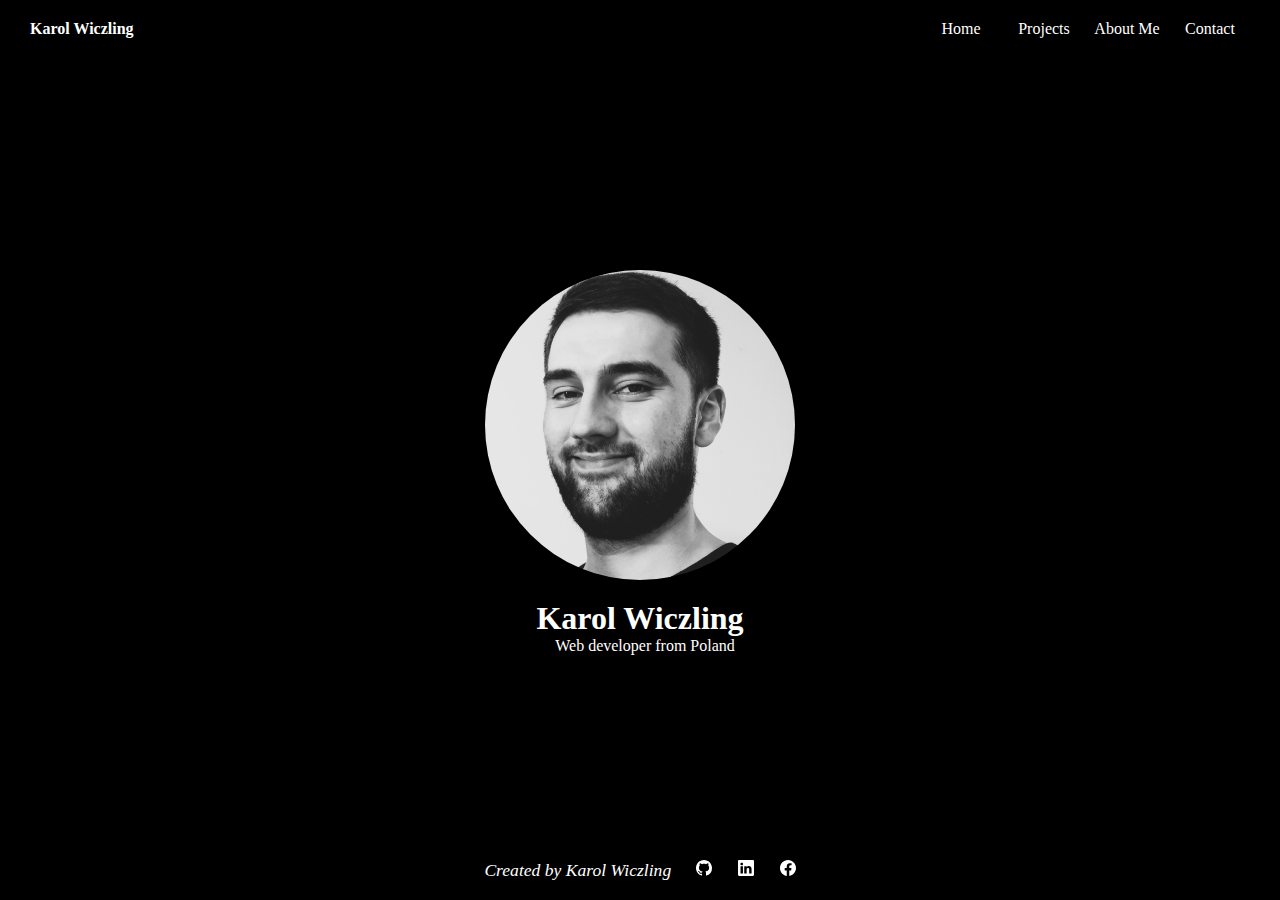
<file: index.html>
<!DOCTYPE html>
<html lang="en">
    <head>
        <meta charset="UTF-8">
        <meta http-equiv="X-UA-Compatible" content="IE=edge">
        <meta name="viewport" content="width=device-width, initial-scale=1.0">
        
        
        <!-- Favicon -->
        <link rel="icon" type="image/x-icon" href="./assets/favicon.png">
        
        <title>Karol Wiczling</title>
    </head>
    <body>
        <!-- Header -->
        <header id="header"></header>

        <!-- App Content -->
        <main id="root">

            <!-- Page content -->
            <div id="page-container" >
                    <div id="home-container">
                        <img id='landing-image' src="./assets/images/profil.jpg" alt="">

                        <h2>Karol Wiczling</h2>
                        <p>Web developer from Poland</p>
                    </div>
            </div>
        </main>
        
        <!-- Footer -->
        <footer id="footer">
           
        </footer>

        <!-- Javascript -->
        <script src="./scripts/index.js" type="module"></script>
        <link href="./styles/pages/home.css" rel="stylesheet">
    </body>
</html>
</file>
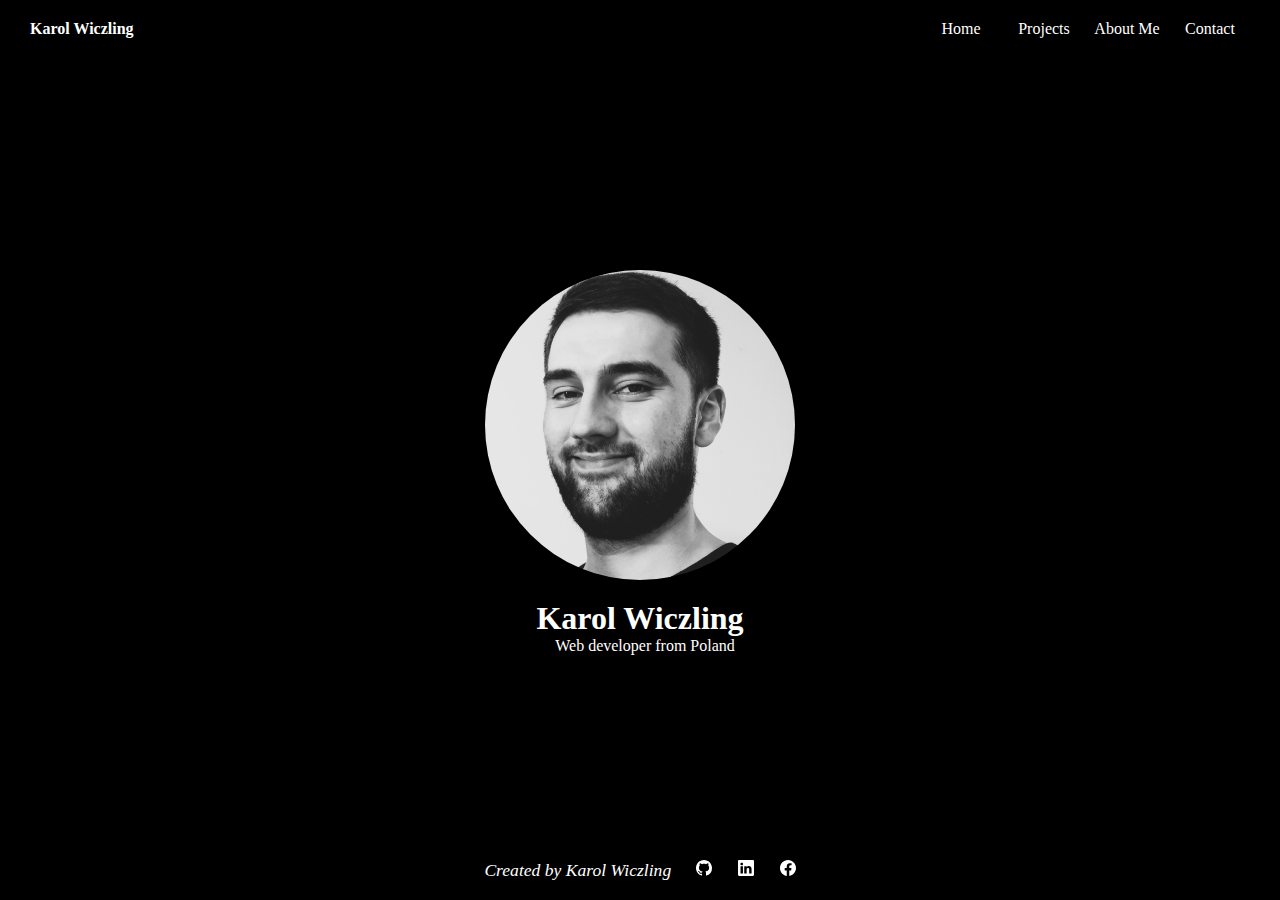
<file: html/index.html>
<!DOCTYPE html>
<html lang="en">
    <head>
        <meta charset="UTF-8">
        <meta http-equiv="X-UA-Compatible" content="IE=edge">
        <meta name="viewport" content="width=device-width, initial-scale=1.0">
        
        
        <!-- Favicon -->
        <link rel="icon" type="image/x-icon" href="../assets/favicon.png">
        
        <title>Karol Wiczling</title>
    </head>
    <body>
        <!-- Header -->
        <header id="header"></header>

        <!-- App Content -->
        <main id="root">

            <!-- Page content -->
            <div id="page-container" >
                    <div id="home-container">

                        <img id='landing-image' src="../assets/images/profil.jpg" alt="">

                        <h2>Karol Wiczling</h2>
                        <p>Web developer from Poland</p>
                    </div>
            </div>
        </main>
        
        <!-- Footer -->
        <footer id="footer">
           
        </footer>

        <!-- Javascript -->
        <script src="../scripts/index.js" type="module"></script>
        <link href="../styles/pages/home.css" rel="stylesheet">
    </body>
</html>
</file>
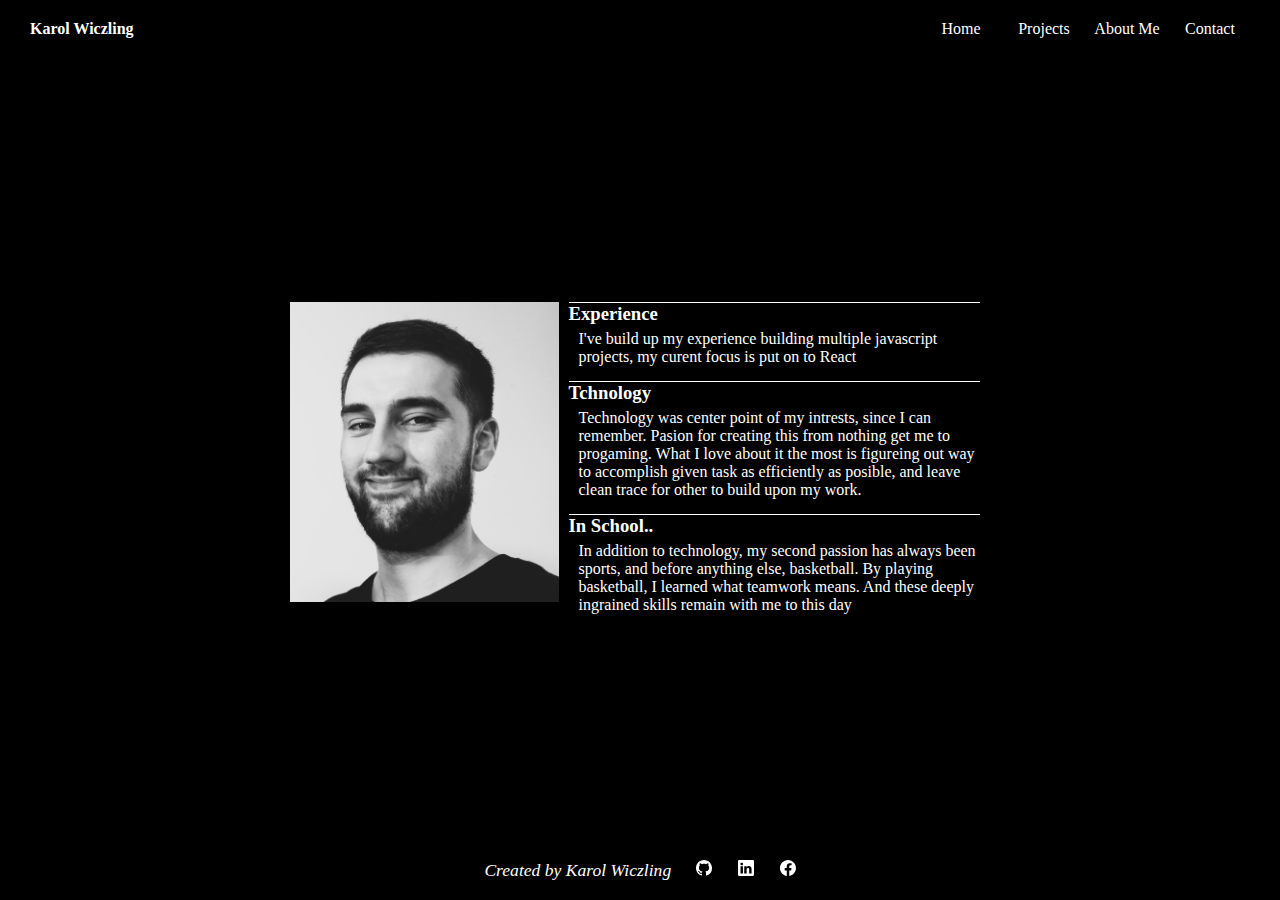
<file: html/about.html>
<!DOCTYPE html>
<html lang="en">
    <head>
        <meta charset="UTF-8">
        <meta http-equiv="X-UA-Compatible" content="IE=edge">
        <meta name="viewport" content="width=device-width, initial-scale=1.0">
        
        <!-- Favicon -->
        <link rel="icon" type="image/x-icon" href="../assets/favicon.png">
        
        <title>Karol Wiczling</title>
    </head>
    <body>
        <!-- Header -->
        <header id="header"></header>

        <!-- App Content -->
        <main id="root">

            <!-- Page content -->
            <div id="page-container" >
                <!-- <h2>About Me</h2> -->
                <div id="about-me-contaier">
                    <img id="about-img" src="../assets/images/profil.jpg">
                    <div id="about-text">
                        <h3 id="top-header">Experience</h3>
                        <p>I've build up my experience building multiple javascript projects, my curent focus is put on to React</p>
                        
                        <h3>Tchnology</h3>
                        <p>Technology was center point of my intrests, since I can remember. Pasion for creating this from nothing get me to progaming.
                            What I love about it the most is figureing out way to accomplish given task as efficiently as posible,
                            and leave clean trace for other to build upon my work.   
                        </p>
                        
                        <h3>In School..</h3>
                        <p>In addition to technology, my second passion has always been sports, and before anything else, basketball. By playing basketball, I learned what teamwork means. 
                            And these deeply ingrained skills remain with me to this  day 
                        </p>
                    </div>
                                
                </div>
            </div>
        </main>
        
        <!-- Footer -->
        <footer id="footer">
           
        </footer>

        <!-- Javascript -->
        <script src="../scripts/index.js" type="module"></script>
        <link href="../styles/pages/about.css" rel="stylesheet">

    </body>
</html>
</file>
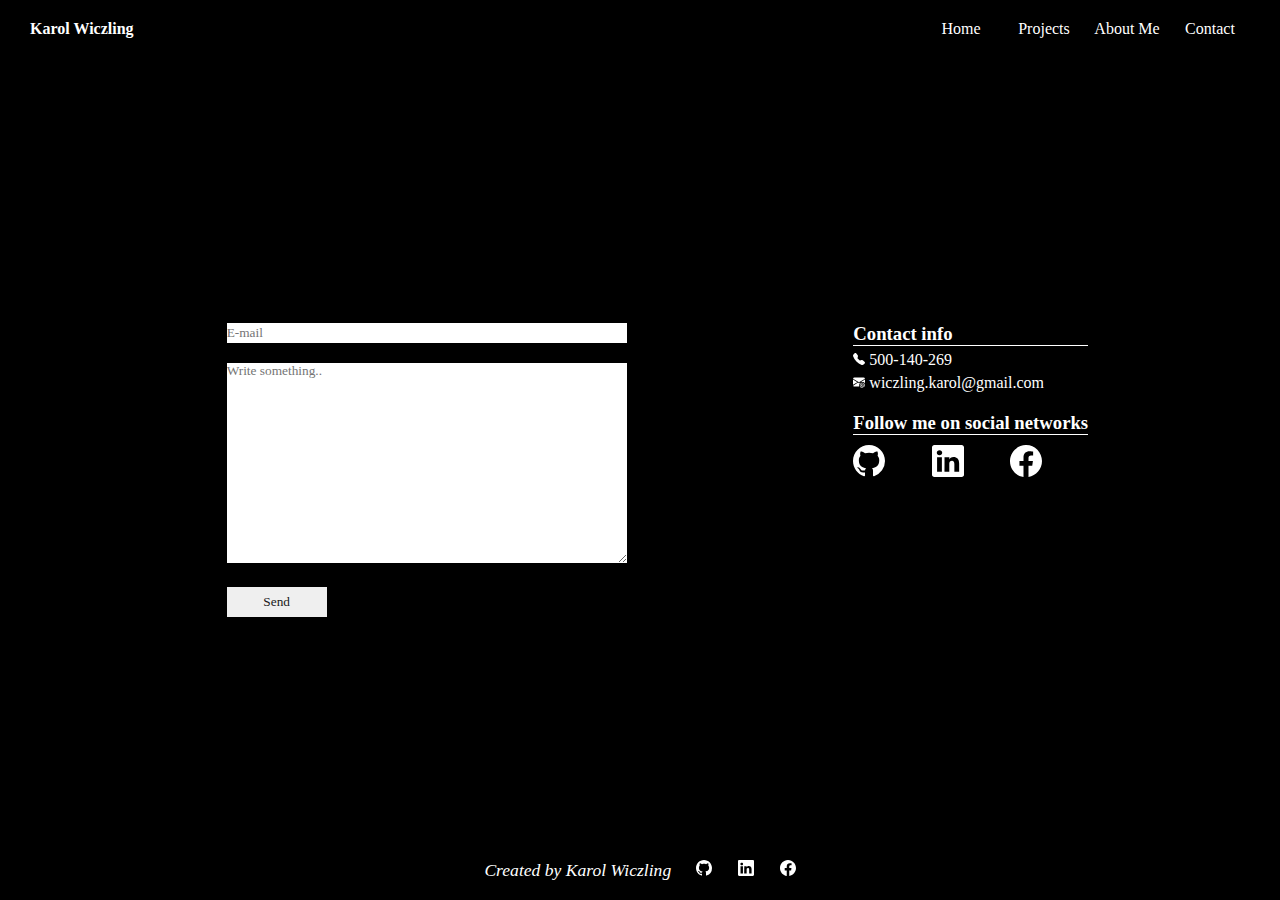
<file: html/contact.html>
<!DOCTYPE html>
<html lang="en">
    <head>
        <meta charset="UTF-8">
        <meta http-equiv="X-UA-Compatible" content="IE=edge">
        <meta name="viewport" content="width=device-width, initial-scale=1.0">
        
        
        <!-- Favicon -->
        <link rel="icon" type="image/x-icon" href="../assets/favicon.png">
        
        <title>Karol Wiczling</title>
    </head>
    <body>
        <!-- Header -->
        <header id="header"></header>

        <!-- App Content -->
        <main id="root">

            <!-- Page content -->
            <div id="page-container" >
                <!-- <h2>Contact</h2> -->

                <div id="contact-container">
                    <form action="https://formspree.io/f/maykrayb" method="POST">

                        <label>
                            <!-- Your email: -->
                            <input type="email" name="email" placeholder="E-mail" required>
                        </label>

                        <label>
                            <!-- Your message: -->
                            <textarea name="message" placeholder="Write something.." required></textarea>
                        </label>

                        <!-- your other form fields go here -->
                        <button type="submit" id="send">Send</button>
                    </form>

                    <div id="contact-info">
                        <h3>Contact info</h3>
                        <!-- Phone -->
                        <div id="phone-contact" class="single-contact">
                            <svg width="12" height="12" fill="currentColor" class="bi bi-telephone-fill" viewBox="0 0 16 16">
                                <path fill-rule="evenodd" d="M1.885.511a1.745 1.745 0 0 1 2.61.163L6.29 2.98c.329.423.445.974.315 1.494l-.547 2.19a.678.678 0 0 0 .178.643l2.457 2.457a.678.678 0 0 0 .644.178l2.189-.547a1.745 1.745 0 0 1 1.494.315l2.306 1.794c.829.645.905 1.87.163 2.611l-1.034 1.034c-.74.74-1.846 1.065-2.877.702a18.634 18.634 0 0 1-7.01-4.42 18.634 18.634 0 0 1-4.42-7.009c-.362-1.03-.037-2.137.703-2.877L1.885.511z"/>
                            </svg>
                             500-140-269
                        </div>

                        <!-- E-mail -->
                        <div id="mail-contact" class="single-contact">
                            <svg width="12" height="12" fill="currentColor" class="bi bi-envelope-at-fill" viewBox="0 0 16 16">
                                <path d="M2 2A2 2 0 0 0 .05 3.555L8 8.414l7.95-4.859A2 2 0 0 0 14 2H2Zm-2 9.8V4.698l5.803 3.546L0 11.801Zm6.761-2.97-6.57 4.026A2 2 0 0 0 2 14h6.256A4.493 4.493 0 0 1 8 12.5a4.49 4.49 0 0 1 1.606-3.446l-.367-.225L8 9.586l-1.239-.757ZM16 9.671V4.697l-5.803 3.546.338.208A4.482 4.482 0 0 1 12.5 8c1.414 0 2.675.652 3.5 1.671Z"/>
                                <path d="M15.834 12.244c0 1.168-.577 2.025-1.587 2.025-.503 0-1.002-.228-1.12-.648h-.043c-.118.416-.543.643-1.015.643-.77 0-1.259-.542-1.259-1.434v-.529c0-.844.481-1.4 1.26-1.4.585 0 .87.333.953.63h.03v-.568h.905v2.19c0 .272.18.42.411.42.315 0 .639-.415.639-1.39v-.118c0-1.277-.95-2.326-2.484-2.326h-.04c-1.582 0-2.64 1.067-2.64 2.724v.157c0 1.867 1.237 2.654 2.57 2.654h.045c.507 0 .935-.07 1.18-.18v.731c-.219.1-.643.175-1.237.175h-.044C10.438 16 9 14.82 9 12.646v-.214C9 10.36 10.421 9 12.485 9h.035c2.12 0 3.314 1.43 3.314 3.034v.21Zm-4.04.21v.227c0 .586.227.8.581.8.31 0 .564-.17.564-.743v-.367c0-.516-.275-.708-.572-.708-.346 0-.573.245-.573.791Z"/>
                            </svg>
                             wiczling.karol@gmail.com
                        </div>
                        
                        <div >
                            <h3>Follow me on social networks</h3>
                        </div>
                        <div id="contact-social">
                            <!-- Github -->
                            <div class="social-icons-contact">
                                <a href="https://github.com/K-Wiczling/Website#readme">
                                    <svg id="kk" width="32" height="32" fill="currentColor"  class="bi bi-github social-buttons" viewBox="0 0 16 16">
                                        <path d="M8 0C3.58 0 0 3.58 0 8c0 3.54 2.29 6.53 5.47 7.59.4.07.55-.17.55-.38 0-.19-.01-.82-.01-1.49-2.01.37-2.53-.49-2.69-.94-.09-.23-.48-.94-.82-1.13-.28-.15-.68-.52-.01-.53.63-.01 1.08.58 1.23.82.72 1.21 1.87.87 2.33.66.07-.52.28-.87.51-1.07-1.78-.2-3.64-.89-3.64-3.95 0-.87.31-1.59.82-2.15-.08-.2-.36-1.02.08-2.12 0 0 .67-.21 2.2.82.64-.18 1.32-.27 2-.27.68 0 1.36.09 2 .27 1.53-1.04 2.2-.82 2.2-.82.44 1.1.16 1.92.08 2.12.51.56.82 1.27.82 2.15 0 3.07-1.87 3.75-3.65 3.95.29.25.54.73.54 1.48 0 1.07-.01 1.93-.01 2.2 0 .21.15.46.55.38A8.012 8.012 0 0 0 16 8c0-4.42-3.58-8-8-8z"/>
                                    </svg>
                                </a>
                            </div>
                            
                            <!-- Linkedin -->
                            <div class="social-icons-contact">
                                <a href="https://www.linkedin.com/in/karol-wiczling">
                                    <svg  width="32" height="32" fill="currentColor" class="bi bi-linkedin social-buttons" viewBox="0 0 16 16">
                                        <path d="M0 1.146C0 .513.526 0 1.175 0h13.65C15.474 0 16 .513 16 1.146v13.708c0 .633-.526 1.146-1.175 1.146H1.175C.526 16 0 15.487 0 14.854V1.146zm4.943 12.248V6.169H2.542v7.225h2.401zm-1.2-8.212c.837 0 1.358-.554 1.358-1.248-.015-.709-.52-1.248-1.342-1.248-.822 0-1.359.54-1.359 1.248 0 .694.521 1.248 1.327 1.248h.016zm4.908 8.212V9.359c0-.216.016-.432.08-.586.173-.431.568-.878 1.232-.878.869 0 1.216.662 1.216 1.634v3.865h2.401V9.25c0-2.22-1.184-3.252-2.764-3.252-1.274 0-1.845.7-2.165 1.193v.025h-.016a5.54 5.54 0 0 1 .016-.025V6.169h-2.4c.03.678 0 7.225 0 7.225h2.4z"/>
                                    </svg>
                                </a>
                            </div>
                            
                            <!-- Facebook -->
                            <div class="social-icons-contact">
                                <a href="https://www.facebook.com/profile.php?id=100085371463610">
                                    <svg width="32" height="32" fill="currentColor" class="bi bi-facebook social-buttons" viewBox="0 0 16 16">
                                        <path d="M16 8.049c0-4.446-3.582-8.05-8-8.05C3.58 0-.002 3.603-.002 8.05c0 4.017 2.926 7.347 6.75 7.951v-5.625h-2.03V8.05H6.75V6.275c0-2.017 1.195-3.131 3.022-3.131.876 0 1.791.157 1.791.157v1.98h-1.009c-.993 0-1.303.621-1.303 1.258v1.51h2.218l-.354 2.326H9.25V16c3.824-.604 6.75-3.934 6.75-7.951z"/>
                                    </svg>
                                </a>
                            </div>
                        </div>
                    </div>
                </div>
            </div> 
        </main>
        
        <!-- Footer -->
        <footer id="footer">
           
        </footer>

        <!-- Javascript -->
        <script src="../scripts/index.js" type="module"></script>
        <link href="../styles/pages/contact.css" rel="stylesheet">

    </body>
</html>
</file>
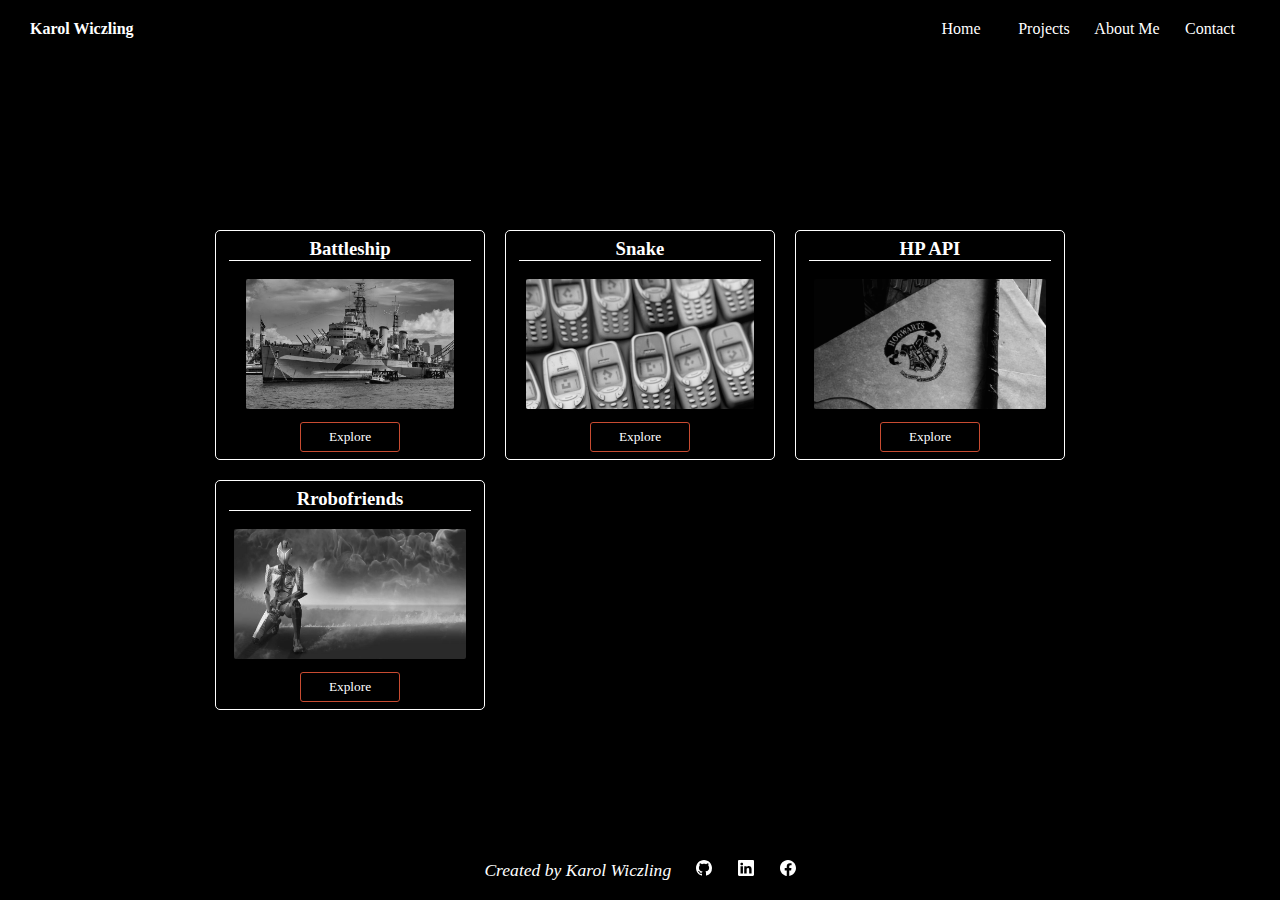
<file: html/projects.html>
<!DOCTYPE html>
<html lang="en">
    <head>
        <meta charset="UTF-8">
        <meta http-equiv="X-UA-Compatible" content="IE=edge">
        <meta name="viewport" content="width=device-width, initial-scale=1.0">
        
        <!-- Favicon -->
        <link rel="icon" type="image/x-icon" href="../assets/favicon.png">
        
        <title>Karol Wiczling</title>
    </head>
    <body>
        <!-- Header -->
        <header id="header"></header>

        <!-- App Content -->
        <main id="root">

            <!-- Page content -->
            <div id="page-container" >
                <!-- <h2>Projects</h2> -->
                <div id="projects-contaier"></div>
            </div>
            <div id="modal" class="modal">
                <svg  id="close-modal" xmlns="http://www.w3.org/2000/svg" width="24" height="24" fill="currentColor" class="bi bi-x" viewBox="0 0 16 16">
                    <path d="M4.646 4.646a.5.5 0 0 1 .708 0L8 7.293l2.646-2.647a.5.5 0 0 1 .708.708L8.707 8l2.647 2.646a.5.5 0 0 1-.708.708L8 8.707l-2.646 2.647a.5.5 0 0 1-.708-.708L7.293 8 4.646 5.354a.5.5 0 0 1 0-.708z"/>
                </svg>

                <!-- Name of the project -->
                <h2 id="modal-header"></h2>
                
                <!-- Show project -->
                <iframe id="project-display" src=""></iframe>

                <!-- Links to project -->
                <div class="btn-wrapper">
                        <a class="modal-button" id="repo-ref" href="" target="_blank">Repo</a>
                        <a class="modal-button" id="app-ref" href="" target="_blank">App</a>
                </div>


            </div>
        </main>
        
        <!-- Footer -->
        <footer id="footer" >
           
        </footer>

        <!-- Javascript -->
        <script src="../scripts/index.js" type="module"></script>
        <link href="../styles/pages/projects.css" rel="stylesheet">
        <script src="../scripts/pages/projects.js" type="module"></script>

    </body>
</html>
</file>
<file: styles/pages/home.css>
#home-container{
    display: grid;
    grid-template-columns: 1fr;
    justify-items:  center;
    align-items: center;
}
#landing-image{
    width: 310px;
    max-height: 310px;
    object-fit: cover;
    border-radius: 100%;
    margin-bottom: 20px;
    transition: border 0.4s;
}
#landing-image:hover {
    border: 5px solid black;
}

/* RWD */
@media only screen and (max-width: 360px) {
    #landing-image{
        width: 90vw;
        max-height: 90vw;
    }

}
</file>
<file: styles/pages/about.css>
#about-img {
    height: 300px;
}
#about-text {
    padding: 0px 10px 10px 10px ;
}
#about-me-contaier {
    display: flex;
    overflow: hidden;
    width: 700px;
    margin: auto;
}
h3 {
    border-top: 1px solid white;
}
/* RWD */
@media only screen and (max-width: 850px) {
    #about-me-contaier {
        width: 90%;
    }
    #about-me-contaier p{
        font-size: 0.85rem;
    }
    #about-img {
        height: 200px;
    }
}
@media only screen and (max-width: 450px) {
    #about-me-contaier {
        display: block;
    }
    #about-img {
        width: 100%;
        height: auto;
    }
}
@media only screen and (max-width: 360px) {

}
</file>
<file: styles/pages/contact.css>
#contact-container {
    display: grid;
    grid-template-columns: 2fr 1fr;
    justify-items: center;
}
.social-icons-contact {
    width: 100%;
}
/* Contact form */
input {
    width: 400px;
    display: block;
    margin-bottom: 20px;
    height: 20px;
}
textarea {
    margin-bottom: 20px;
    width: 400px;
    max-width: 400px;
    min-height: 200px;
}
input, textarea {
    color: black;
}
label {
    width: 400px;
    display: block;
    text-align: start;
}
#send {
    width: 100px;
    justify-self: start;
}
form {
    display: grid;
    grid-template-columns: 1fr;
    justify-items: center;
}
#contact-info {
    justify-self: start;
}
#contact-social {
    display: flex;
    margin-top: 10px;
}
#mail-contact{
    margin-bottom: 20px;
}
.single-contact {
    margin-bottom: 5px;
}
h3 {
    border-bottom: 1px solid white;
}

/* RWD */
@media only screen and (max-width: 850px) {
   
    #contact-container {
        grid-template-columns: 1fr;
    }
    #contact-info {
        justify-self: center;
        width: 400px;
        margin-top: 20px;
    }
}
@media only screen and (max-width: 550px) {

    #contact-info, input, label, textarea, form {
        width: 80vw;
    }
    textarea {
        
    }

}
@media only screen and (max-width: 360px) {

}
</file>
<file: styles/pages/projects.css>
#projects-contaier {
    width: fit-content;
    margin: auto;
    display: grid;
    box-sizing: content-box;
    grid-template-columns: 1fr 1fr 1fr;
    overflow: hidden;
    color: white;
}
.card-wrapper {
    width: 290px;
    height: 250px;
    padding: 10px;
    transition: padding 0.4s;
    justify-self: center;
    
}

.card-wrapper:hover {
    padding: 0;
}

.projects-card {
    border: 1px solid white;
    border-radius: 5px;
    display: grid;
    justify-items: center;
    align-items: center;
    justify-self: center;
    align-self: center;
    width: 100%;
    height: 100%;
}

.explore-button {
    background-color: transparent;
    border: 1px solid var(--braker);
    border-radius: 3px;
    color: white;
    padding: 2px;
}
.explore-button:hover {
    color: var(--braker);
}
h3 {
    width: 90%;
    text-align: center;
    border-bottom: 1px solid white;
}

.discover-link {
    border: 1px solid var(--dark);
}
.projects-card img{
    height: 130px;
    width: auto;
    border-radius: 2px;
    filter: grayscale(1);
    transition: grayscale 0.4s;
}
.projects-card img:hover {
    filter: grayscale(0.5);
    padding: 1px;

}

/* Modal */
.modal {
    width: 100vw;
    height: 100vh;
    position: fixed;
    top: 0;
    background-color: rgba(0, 0, 0, 0.85);
    z-index: 100;
    display: none;
    justify-content: center;
}

#close-modal {
    position: absolute;
    right: 0px;
    float: top;
    width: 50px;
    height: 50px;
    z-index: 150;
    transition: all 0.4s;
}
#close-modal:hover {
    fill: var(--braker);
    width: 60px;
    height: 60px;
}

iframe {
    display: block;
    width: 70vw;
    height: 70vh;
    border: 1px solid var(--braker);
    margin: 10px;
}
.modal-button {
    background-color: transparent;
    border: 1px solid var(--braker);
    border-radius: 3px;
    color: white;
    padding: 3px;
    margin: 10px;
    height: 30px;
    width: 100px;
    text-align: center;
}
.btn-wrapper {
    display: flex;
    justify-content: center;
}
/* RWD */
@media only screen and (max-width: 850px) {
    #projects-contaier {
        grid-template-columns: 1fr 1fr;
    }
}
@media only screen and (max-width: 550px) {
    #projects-contaier {
        grid-template-columns: 1fr;
        width: 90%;
    }
    .card-wrapper {
        width: 90%;
    }
}
@media only screen and (max-width: 360px) {

}
</file>
